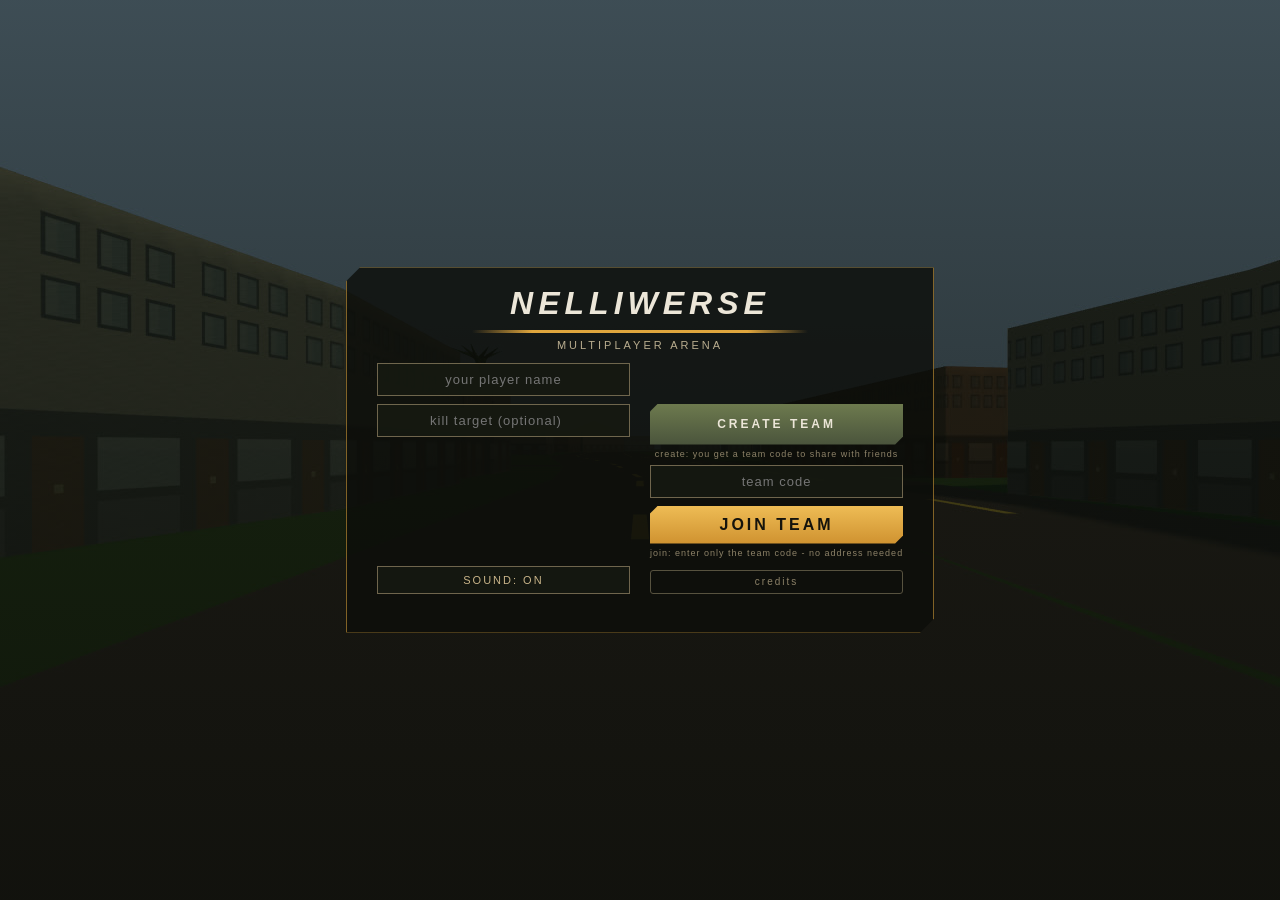
<file: public/index.html>
<!DOCTYPE html>
<html lang="en">
<head>
<meta charset="utf-8">
<meta name="viewport" content="width=device-width, initial-scale=1, maximum-scale=1, user-scalable=no, viewport-fit=cover">
<title>NELLIWERSE · multiplayer arena</title>
<link rel="manifest" href="manifest.json">
<meta name="theme-color" content="#6b4fd8">
<link rel="icon" href="icon.svg" type="image/svg+xml">
<link rel="stylesheet" href="style.css">
<style>
/* First paint is landscape-only, including the opening menu and splash. */
#nexora-orientation-gate { display:none; position:fixed; inset:0; z-index:10000; background:#0b100d; color:#f0e6cb; align-items:center; justify-content:center; padding:24px; text-align:center; font-family:system-ui,sans-serif; }
#nexora-orientation-gate .orientation-card { max-width:340px; }
#nexora-orientation-gate svg { width:104px; height:104px; color:#d4b368; }
#nexora-orientation-gate h1 { font-size:26px; letter-spacing:3px; margin:16px 0 8px; }
#nexora-orientation-gate p { font-size:15px; line-height:1.5; color:#bbb8a8; }
#nexora-orientation-gate button { padding:14px 20px; margin:10px 0; border:1px solid #c5a15c; border-radius:7px; color:#f5e9ce; background:#353b29; font:600 14px system-ui; }
#nexora-orientation-status { min-height:64px; font-size:12px!important; }
@media (orientation:portrait) {
  #nexora-orientation-gate { display:flex; }
  body > :not(#nexora-orientation-gate):not(script):not(style) { visibility:hidden!important; pointer-events:none!important; }
}
@media (orientation:landscape) and (max-height:430px) {
  .nelli-join .nelli-card { padding:8px 22px; column-gap:14px; }
  .nelli-join .nelli-card > .nelli-title { font-size:22px; }
  .nelli-join .nelli-card > .nelli-sub { margin:3px 0 6px; }
  .nelli-join .nelli-name { padding:6px 10px; margin-bottom:5px; }
  .nelli-join .nelli-play { padding:8px 14px; }
}
</style>
</head>
<body class="nelli-shell">
<section id="nexora-orientation-gate" role="dialog" aria-modal="true" aria-labelledby="nexora-orientation-title">
  <div class="orientation-card">
    <svg viewBox="0 0 120 120" fill="none" stroke="currentColor" stroke-width="4" aria-hidden="true"><rect x="22" y="35" width="76" height="48" rx="8"/><path d="M32 45v28M88 55v8M24 22c22-15 54-10 69 10m-4-16 6 18-19-2M96 98c-22 15-54 10-69-10m4 16-6-18 19 2"/></svg>
    <h1 id="nexora-orientation-title">NELLIWERSE</h1>
    <p>Turn your phone sideways</p>
    <p>The opening menu and the full game use landscape.</p>
    <button id="nexora-enter-landscape" type="button">OPEN IN LANDSCAPE</button>
    <p id="nexora-orientation-status" role="status">If your browser cannot rotate automatically, turn your phone and allow screen rotation.</p>
  </div>
</section>
<canvas id="denelli-arena" class="nelli-arena"></canvas>

<!-- startup splash: original N mark, plays once then fades (never blocks input) -->
<div id="nelli-splash" class="nelli-splash">
  <svg class="nelli-bolt" viewBox="0 0 120 120" aria-hidden="true">
    <path class="nl-boltpath" d="M63 4 L48 52 L60 52 L44 116 L82 44 L66 44 L78 4 Z"/>
  </svg>
  <div class="nelli-flash"></div>
  <svg class="nelli-nlogo" viewBox="0 0 120 120" aria-hidden="true">
    <defs>
      <linearGradient id="nlgrad" x1="0" y1="0" x2="1" y2="1">
        <stop offset="0" stop-color="#f0c36a"/><stop offset="1" stop-color="#a8894a"/>
      </linearGradient>
    </defs>
    <polygon class="nl-hex" points="60,8 106,34 106,86 60,112 14,86 14,34"/>
    <path class="nl-n" d="M42 84 V36 L78 84 V36"/>
  </svg>
  <p class="nelli-splash-sub">NELLIWERSE</p>
  <p class="nelli-splash-copy">&copy; shamil habeeb nelli</p>
</div>

<!-- join overlay -->
<div id="nelli-join" class="nelli-join">
  <div class="nelli-card">
    <h1 class="nelli-title nelli-title-nv">NELLIWERSE</h1>
    <p class="nelli-sub">multiplayer arena</p>
    <input id="nelli-name" class="nelli-name" maxlength="14" placeholder="your player name" autocomplete="off">
    <input id="nelli-target" class="nelli-name" type="number" min="0" max="999" placeholder="kill target (optional)" autocomplete="off">
    <button id="nelli-hostgo" class="nelli-play nelli-hostgo nelli-hidden">CREATE TEAM</button>
    <p class="nelli-roomhint">create: you get a team code to share with friends</p>
    <input id="nelli-room" class="nelli-name" type="text" maxlength="6" placeholder="team code" autocomplete="off">
    <button id="nelli-play" class="nelli-play">JOIN TEAM</button>
    <p class="nelli-roomhint">join: enter only the team code - no address needed</p>
    <button id="nelli-sound" class="nelli-soundbtn">sound: on</button>
    <button id="nelli-credits-open" class="nelli-creditsbtn">credits</button>
    <p id="nelli-join-err" class="nelli-join-err"></p>
  </div>
</div>

<!-- team lobby: create/join lands here until the host starts -->
<div id="nelli-lobby" class="nelli-lobby nelli-hidden">
  <canvas id="nelli-lobby-cv"></canvas>
  <div class="nelli-lobby-top">
    <div class="nelli-lobby-title">TEAM LOBBY</div>
    <div class="nelli-lobby-code">
      <span class="nelli-tc-label">TEAM CODE</span>
      <b id="nelli-lobby-code-text">----</b>
      <button id="nelli-lobby-copy" class="nelli-tc-btn">copy</button>
    </div>
    <div class="nelli-tc-hint">friends tap join team and type this code to enter your lobby</div>
  </div>
  <div id="nelli-lobby-members" class="nelli-lobby-members"></div>
  <div class="nelli-lobby-bottom">
    <button id="nelli-start" class="nelli-play nelli-startbtn nelli-hidden">START</button>
    <p id="nelli-lobby-wait" class="nelli-sub nelli-hidden">waiting for the host to start&#8230;</p>
  </div>
</div>
<div id="nelli-introtext" class="nelli-introtext nelli-hidden"></div>

<!-- HUD -->
<div id="nelli-hud" class="nelli-hud nelli-hidden">
  <div class="nelli-hpbar"><div id="nelli-hpfill" class="nelli-hpfill"></div></div>
  <div class="nelli-stats">
    <span class="nelli-badge"><svg viewBox="0 0 24 16" width="15" height="10" aria-hidden="true"><path d="M12 1C6 1 1.8 6.4 1 8c.8 1.6 5 7 11 7s10.2-5.4 11-7c-.8-1.6-5-7-11-7z" fill="none" stroke="#e8e2d2" stroke-width="1.6"/><circle cx="12" cy="8" r="3" fill="#e8e2d2"/></svg><i class="nelli-tag">alive</i><b id="nelli-alive">1</b></span>
    <span class="nelli-badge"><i class="nelli-tag nelli-tag-green">finished</i><b id="nelli-down" class="nelli-num-green">0</b></span>
    <span class="nelli-badge"><i class="nelli-tag">kills</i><b id="nelli-kills-n">0</b></span>
  </div>
</div>
<canvas id="nelli-minimap" class="nelli-minimap nelli-hidden" width="92" height="92"></canvas>
<div id="nelli-bigmap" class="nelli-bigmap nelli-hidden"><div id="nelli-bigmap-code" class="nelli-bigmap-code"></div><canvas id="nelli-bigmap-cv"></canvas><div class="nelli-bigmap-attr">map data &copy; openstreetmap contributors (odbl) &middot; simplified game blockout, not for navigation</div></div>
<div id="nelli-settings" class="nelli-settings nelli-hidden">
  <div class="nelli-setrow nelli-setroom-row nelli-hidden" id="nelli-setroom-row">team code <b id="nelli-setroom">----</b> <button id="nelli-setroom-copy" class="nelli-tc-btn">copy</button></div>
  <label class="nelli-setrow">map transparency <input id="nelli-mapopa" type="range" min="20" max="100" value="85"></label>
  <label class="nelli-setrow">controls transparency <input id="nelli-ctrlopa" type="range" min="20" max="100" value="80"></label>
  <label class="nelli-setrow">controls size <input id="nelli-ctrlsize" type="range" min="70" max="130" value="100"></label>
  <label class="nelli-setrow">graphics <select id="nelli-quality" class="nelli-sel"><option value="low">low</option><option value="med">medium</option><option value="high" selected>high</option></select></label>
  <label class="nelli-setrow">fps meter <input id="nelli-fps" type="checkbox"></label>
  <button id="nelli-credits-open2" class="nelli-creditsbtn nelli-creditsbtn-set">credits &amp; map data</button>
</div>
<div id="nelli-fpsmeter" class="nelli-fpsmeter nelli-hidden"></div>
<div id="nelli-teamcard" class="nelli-teamcard nelli-hidden">
  <span class="nelli-tc-label">TEAM CODE</span>
  <b id="nelli-tc-code">----</b>
  <button id="nelli-tc-copy" class="nelli-tc-btn">copy</button>
  <button id="nelli-tc-x" class="nelli-tc-x" title="hide">&times;</button>
  <span class="nelli-tc-hint">send this code to your friend - they tap join team and type it</span>
</div>
<div id="nelli-feed" class="nelli-feed"></div>

<!-- death overlay -->
<div id="nelli-death" class="nelli-death nelli-hidden">
  <div class="nelli-card">
    <h1 class="nelli-title nelli-dead-title">YOU DIED</h1>
    <p id="nelli-death-stats" class="nelli-sub"></p>
    <p class="nelli-sub">rebirth: you wake at the nearest town police station</p>
    <button id="nelli-respawn" class="nelli-play">RESPAWN</button>
  </div>
</div>

<!-- touch controls -->
<div id="nelli-stick" class="nelli-stick nelli-hidden"><div id="nelli-knob" class="nelli-knob"></div></div>
<button id="nelli-jump" class="nelli-atk nelli-jump nelli-hidden" title="jump"><svg viewBox="0 0 24 24" width="26" height="26" fill="none" stroke="#e8e2d2" stroke-width="1.8" stroke-linecap="round" stroke-linejoin="round"><circle cx="12" cy="4.6" r="2.1" fill="#e8e2d2" stroke="none"/><path d="M12 8v5.5M12 13.5 8.5 20M12 13.5 15.5 20M7.5 10.5 12 8.5l4.5 2"/></svg></button>
<button id="nelli-shoot" class="nelli-atk nelli-shoot nelli-hidden" title="fire"><svg viewBox="0 0 24 24" width="34" height="34"><path d="M12 2.5c1.9 3.4 2.5 6.9 2.5 9.4 0 1.5-.4 2.6-1 3.4l-.1 4.7c0 .8-.6 1.5-1.4 1.5s-1.4-.7-1.4-1.5l-.1-4.7c-.6-.8-1-1.9-1-3.4 0-2.5.6-6 2.5-9.4z" fill="#e8e2d2"/></svg></button>
<button id="nelli-scope" class="nelli-atk nelli-scope nelli-hidden" title="scope"><svg viewBox="0 0 24 24" width="26" height="26" fill="none" stroke="#e8e2d2" stroke-width="1.7" stroke-linecap="round"><circle cx="12" cy="12" r="7"/><path d="M12 1.5v4M12 18.5v4M1.5 12h4M18.5 12h4"/><circle cx="12" cy="12" r="1.3" fill="#e8e2d2" stroke="none"/></svg></button>
<button id="nelli-peekl" class="nelli-atk nelli-peek nelli-peekl nelli-hidden" title="peek left"><svg viewBox="0 0 24 24" width="22" height="22" fill="none" stroke="#e8e2d2" stroke-width="2" stroke-linecap="round" stroke-linejoin="round"><path d="M15 5l-7 7 7 7"/></svg></button>
<button id="nelli-peekr" class="nelli-atk nelli-peek nelli-peekr nelli-hidden" title="peek right"><svg viewBox="0 0 24 24" width="22" height="22" fill="none" stroke="#e8e2d2" stroke-width="2" stroke-linecap="round" stroke-linejoin="round"><path d="M9 5l7 7-7 7"/></svg></button>
<button id="nelli-crouch" class="nelli-atk nelli-stance nelli-crouch nelli-hidden" title="crouch"><svg viewBox="0 0 24 24" width="24" height="24" fill="none" stroke="#e8e2d2" stroke-width="1.8" stroke-linecap="round" stroke-linejoin="round"><circle cx="10" cy="5" r="2.1" fill="#e8e2d2" stroke="none"/><path d="M10 8.5V14l5 2.5V21M10 14l-4.5 2L5 20.5M10 10.5l4.5 1"/></svg></button>
<button id="nelli-prone" class="nelli-atk nelli-stance nelli-prone nelli-hidden" title="prone"><svg viewBox="0 0 24 24" width="24" height="24" fill="none" stroke="#e8e2d2" stroke-width="1.8" stroke-linecap="round" stroke-linejoin="round"><circle cx="4.5" cy="13.5" r="2" fill="#e8e2d2" stroke="none"/><path d="M7.5 13.5h10l3.5 2.5M7.5 16.5h8M12 13.5l2-3"/></svg></button>
<div id="nelli-scope-ret" class="nelli-hidden"></div>

<button id="nelli-sound-hud" class="nelli-soundbtn nelli-sound-hud nelli-hidden">sound: on</button>
<button id="nelli-mapbtn" class="nelli-topbtn nelli-mapbtn nelli-hidden" title="open map"><svg viewBox="0 0 20 20" width="17" height="17" aria-hidden="true"><rect x="2" y="2" width="16" height="16" rx="2" fill="none" stroke="#e8e2d2" stroke-width="1.5"/><path d="M2 8h16M8 2v16M13 8v10" stroke="#e8e2d2" stroke-width="1.2" fill="none"/></svg></button>
<button id="nelli-setbtn" class="nelli-topbtn nelli-setbtn nelli-hidden" title="settings">&#9881;</button>
<button id="nelli-cam" class="nelli-topbtn nelli-cambtn nelli-hidden" title="camera view">fpp</button>

<!-- credits: owns the copyright line + all third-party attributions; reachable from the join menu and in-game settings -->
<div id="nelli-credits" class="nelli-credits nelli-hidden">
  <div class="nelli-card nelli-credits-card">
    <h1 class="nelli-title nelli-title-nv">NELLIWERSE</h1>
    <p class="nelli-sub">game code &amp; original art &copy; shamil habeeb nelli &middot; copying strictly prohibited</p>
    <div class="nelli-credits-body">
      <p><b>Art</b> all characters, buildings, textures and logos are original, drawn for this game, and covered by the copyright above</p>
      <p><b>Third-party content</b> below belongs to its own owners and is used under its own licenses, which the notice above does not restrict:</p>
      <p><b>Map data</b> &copy; OpenStreetMap contributors, available under the Open Database License (ODbL) &middot; openstreetmap.org/copyright &middot; streets of Kondotty and surroundings, simplified into a game blockout &middot; not for navigation</p>
      <p><b>3D engine</b> three.js (MIT license) &middot; threejs.org</p>
    </div>
    <button id="nelli-credits-x" class="nelli-play">CLOSE</button>
  </div>
</div>
<div id="nelli-crosshair" class="nelli-hidden"></div>
<script>
(() => {
  const portrait = matchMedia('(orientation: portrait)');
  const gate = document.getElementById('nexora-orientation-gate');
  const button = document.getElementById('nexora-enter-landscape');
  const status = document.getElementById('nexora-orientation-status');
  let restoreFocus = null;
  function sync() {
    if (portrait.matches) {
      if (document.activeElement && !gate.contains(document.activeElement)) restoreFocus = document.activeElement;
      // Clear held gameplay input when a player rotates out of landscape.
      window.dispatchEvent(new Event('blur'));
      gate.setAttribute('aria-hidden', 'false');
      button.focus({preventScroll:true});
    } else {
      gate.setAttribute('aria-hidden', 'true');
      if (restoreFocus && restoreFocus.isConnected) restoreFocus.focus({preventScroll:true});
    }
  }
  button.addEventListener('click', async () => {
    button.disabled = true;
    status.textContent = 'Opening landscape. If the phone stays upright, turn it sideways.';
    try {
      if (!document.fullscreenElement && document.documentElement.requestFullscreen) {
        try { await document.documentElement.requestFullscreen(); } catch (e) {}
      }
      if (screen.orientation && typeof screen.orientation.lock === 'function') {
        try { await screen.orientation.lock('landscape'); } catch (e) {}
      }
    } finally {
      button.disabled = false;
      if (portrait.matches) status.textContent = 'This browser did not rotate the screen. Turn your phone sideways and allow screen rotation to continue.';
      sync();
    }
  });
  // A portrait game cannot consume movement keys or activate hidden menu buttons.
  window.addEventListener('keydown', e => {
    if (portrait.matches && !gate.contains(e.target)) {e.preventDefault();e.stopImmediatePropagation();button.focus();}
  }, true);
  window.addEventListener('resize', sync);
  document.addEventListener('fullscreenchange', sync);
  if (portrait.addEventListener) portrait.addEventListener('change', sync);
  else portrait.addListener(sync);
  // Best effort only. Browsers may require the explicit tap/fullscreen above.
  if (screen.orientation && typeof screen.orientation.lock === 'function') {
    try { const result = screen.orientation.lock('landscape'); if (result && result.catch) result.catch(() => {}); } catch(e) {}
  }
  sync();
})();
</script>
<script src="sfx.js"></script>
<script src="kondotty-map.js"></script>
<script src="core.js"></script>
<script src="shuttle-road.js"></script>
<script src="fps3d.js"></script>
<script src="client.js"></script>
<script src="control-layout.js"></script>
</body>
</html>
</file>
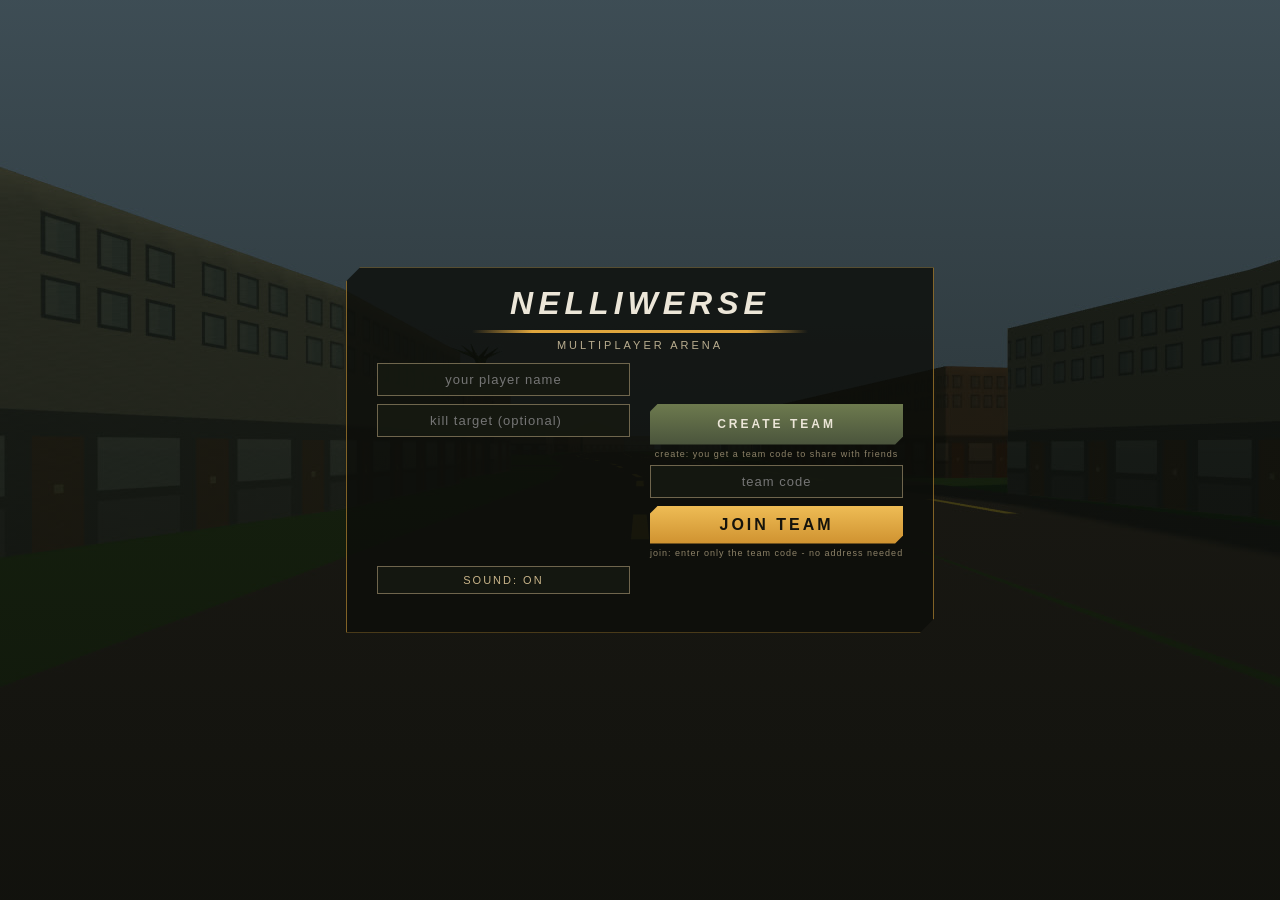
<file: public/12-index.html>
<!DOCTYPE html>
<html lang="en">
<head>
<meta charset="utf-8">
<meta name="viewport" content="width=device-width, initial-scale=1, maximum-scale=1, user-scalable=no, viewport-fit=cover">
<title>NELLIWERSE · multiplayer arena</title>
<link rel="manifest" href="manifest.json">
<meta name="theme-color" content="#6b4fd8">
<link rel="icon" href="icon.svg" type="image/svg+xml">
<link rel="stylesheet" href="style.css">
</head>
<body class="nelli-shell">
<canvas id="denelli-arena" class="nelli-arena"></canvas>

<!-- startup splash: original N mark, plays once then fades (never blocks input) -->
<div id="nelli-splash" class="nelli-splash">
  <svg class="nelli-bolt" viewBox="0 0 120 120" aria-hidden="true">
    <path class="nl-boltpath" d="M63 4 L48 52 L60 52 L44 116 L82 44 L66 44 L78 4 Z"/>
  </svg>
  <div class="nelli-flash"></div>
  <svg class="nelli-nlogo" viewBox="0 0 120 120" aria-hidden="true">
    <defs>
      <linearGradient id="nlgrad" x1="0" y1="0" x2="1" y2="1">
        <stop offset="0" stop-color="#f0c36a"/><stop offset="1" stop-color="#a8894a"/>
      </linearGradient>
    </defs>
    <polygon class="nl-hex" points="60,8 106,34 106,86 60,112 14,86 14,34"/>
    <path class="nl-n" d="M42 84 V36 L78 84 V36"/>
  </svg>
  <p class="nelli-splash-sub">NELLIWERSE</p>
</div>

<!-- join overlay -->
<div id="nelli-join" class="nelli-join">
  <div class="nelli-card">
    <h1 class="nelli-title nelli-title-nv">NELLIWERSE</h1>
    <p class="nelli-sub">multiplayer arena</p>
    <input id="nelli-name" class="nelli-name" maxlength="14" placeholder="your player name" autocomplete="off">
    <input id="nelli-target" class="nelli-name" type="number" min="0" max="999" placeholder="kill target (optional)" autocomplete="off">
    <button id="nelli-hostgo" class="nelli-play nelli-hostgo nelli-hidden">CREATE TEAM</button>
    <p class="nelli-roomhint">create: you get a team code to share with friends</p>
    <input id="nelli-room" class="nelli-name" type="text" maxlength="6" placeholder="team code" autocomplete="off">
    <button id="nelli-play" class="nelli-play">JOIN TEAM</button>
    <p class="nelli-roomhint">join: enter only the team code - no address needed</p>
    <button id="nelli-sound" class="nelli-soundbtn">sound: on</button>
    <p id="nelli-join-err" class="nelli-join-err"></p>
  </div>
</div>

<!-- team lobby: create/join lands here until the host starts -->
<div id="nelli-lobby" class="nelli-lobby nelli-hidden">
  <canvas id="nelli-lobby-cv"></canvas>
  <div class="nelli-lobby-top">
    <div class="nelli-lobby-title">TEAM LOBBY</div>
    <div class="nelli-lobby-code">
      <span class="nelli-tc-label">TEAM CODE</span>
      <b id="nelli-lobby-code-text">----</b>
      <button id="nelli-lobby-copy" class="nelli-tc-btn">copy</button>
    </div>
    <div class="nelli-tc-hint">friends tap join team and type this code to enter your lobby</div>
  </div>
  <div id="nelli-lobby-members" class="nelli-lobby-members"></div>
  <div class="nelli-lobby-bottom">
    <button id="nelli-start" class="nelli-play nelli-startbtn nelli-hidden">START</button>
    <p id="nelli-lobby-wait" class="nelli-sub nelli-hidden">waiting for the host to start&#8230;</p>
  </div>
</div>
<div id="nelli-introtext" class="nelli-introtext nelli-hidden"></div>

<!-- HUD -->
<div id="nelli-hud" class="nelli-hud nelli-hidden">
  <div class="nelli-hpbar"><div id="nelli-hpfill" class="nelli-hpfill"></div></div>
  <div class="nelli-stats">
    <span id="nelli-kills">0 kills</span>
    <span id="nelli-party" class="nelli-eye" title="alive"><svg viewBox="0 0 24 16" width="18" height="12" aria-hidden="true"><path d="M12 1C6 1 1.8 6.4 1 8c.8 1.6 5 7 11 7s10.2-5.4 11-7c-.8-1.6-5-7-11-7z" fill="none" stroke="#e8b23a" stroke-width="1.6"/><circle cx="12" cy="8" r="3" fill="#e8b23a"/></svg><b id="nelli-alive">1</b><i class="nelli-tag">alive</i></span>
    <span class="nelli-col nelli-col-green" title="finished"><b id="nelli-down">0</b><i class="nelli-tag">finished</i></span>
  </div>
</div>
<canvas id="nelli-minimap" class="nelli-minimap nelli-hidden" width="132" height="132"></canvas>
<div id="nelli-bigmap" class="nelli-bigmap nelli-hidden"><div id="nelli-bigmap-code" class="nelli-bigmap-code"></div><canvas id="nelli-bigmap-cv"></canvas></div>
<div id="nelli-settings" class="nelli-settings nelli-hidden">
  <div class="nelli-setrow nelli-setroom-row nelli-hidden" id="nelli-setroom-row">team code <b id="nelli-setroom">----</b> <button id="nelli-setroom-copy" class="nelli-tc-btn">copy</button></div>
  <label class="nelli-setrow">map transparency <input id="nelli-mapopa" type="range" min="20" max="100" value="85"></label>
  <label class="nelli-setrow">graphics <select id="nelli-quality" class="nelli-sel"><option value="low">low</option><option value="med">medium</option><option value="high" selected>high</option></select></label>
  <label class="nelli-setrow">fps meter <input id="nelli-fps" type="checkbox"></label>
</div>
<div id="nelli-fpsmeter" class="nelli-fpsmeter nelli-hidden"></div>
<div id="nelli-teamcard" class="nelli-teamcard nelli-hidden">
  <span class="nelli-tc-label">TEAM CODE</span>
  <b id="nelli-tc-code">----</b>
  <button id="nelli-tc-copy" class="nelli-tc-btn">copy</button>
  <button id="nelli-tc-x" class="nelli-tc-x" title="hide">&times;</button>
  <span class="nelli-tc-hint">send this code to your friend - they tap join team and type it</span>
</div>
<div id="nelli-feed" class="nelli-feed"></div>

<!-- death overlay -->
<div id="nelli-death" class="nelli-death nelli-hidden">
  <div class="nelli-card">
    <h1 class="nelli-title nelli-dead-title">YOU DIED</h1>
    <p id="nelli-death-stats" class="nelli-sub"></p>
    <p class="nelli-sub">rebirth: you wake at the nearest town police station</p>
    <button id="nelli-respawn" class="nelli-play">RESPAWN</button>
  </div>
</div>

<!-- touch controls -->
<div id="nelli-stick" class="nelli-stick nelli-hidden"><div id="nelli-knob" class="nelli-knob"></div></div>
<button id="nelli-shoot" class="nelli-atk nelli-shoot nelli-hidden">&#8982;</button>
<button id="nelli-scope" class="nelli-atk nelli-scope nelli-hidden">&#9678;</button>
<div id="nelli-scope-ret" class="nelli-hidden"></div>

<button id="nelli-sound-hud" class="nelli-soundbtn nelli-sound-hud nelli-hidden">sound: on</button>
<button id="nelli-mapbtn" class="nelli-topbtn nelli-mapbtn nelli-hidden" title="open map"><svg viewBox="0 0 20 20" width="17" height="17" aria-hidden="true"><rect x="2" y="2" width="16" height="16" rx="2" fill="none" stroke="#e8e2d2" stroke-width="1.5"/><path d="M2 8h16M8 2v16M13 8v10" stroke="#e8e2d2" stroke-width="1.2" fill="none"/></svg></button>
<button id="nelli-setbtn" class="nelli-topbtn nelli-setbtn nelli-hidden" title="settings">&#9881;</button>
<div class="nelli-foot">nelliwerse &middot; &copy; shamil habeeb nelli &middot; copying strictly prohibited</div>
<div class="nelli-foot">map data &copy; openstreetmap contributors (odbl) &middot; simplified game blockout, not for navigation &middot; three.js (mit)</div>
<div id="nelli-crosshair" class="nelli-hidden"></div>
<script src="sfx.js"></script>
<script src="kondotty-map.js"></script>
<script src="core.js"></script>
<script src="fps3d.js"></script>
<script src="client.js"></script>
</body>
</html>
</file>
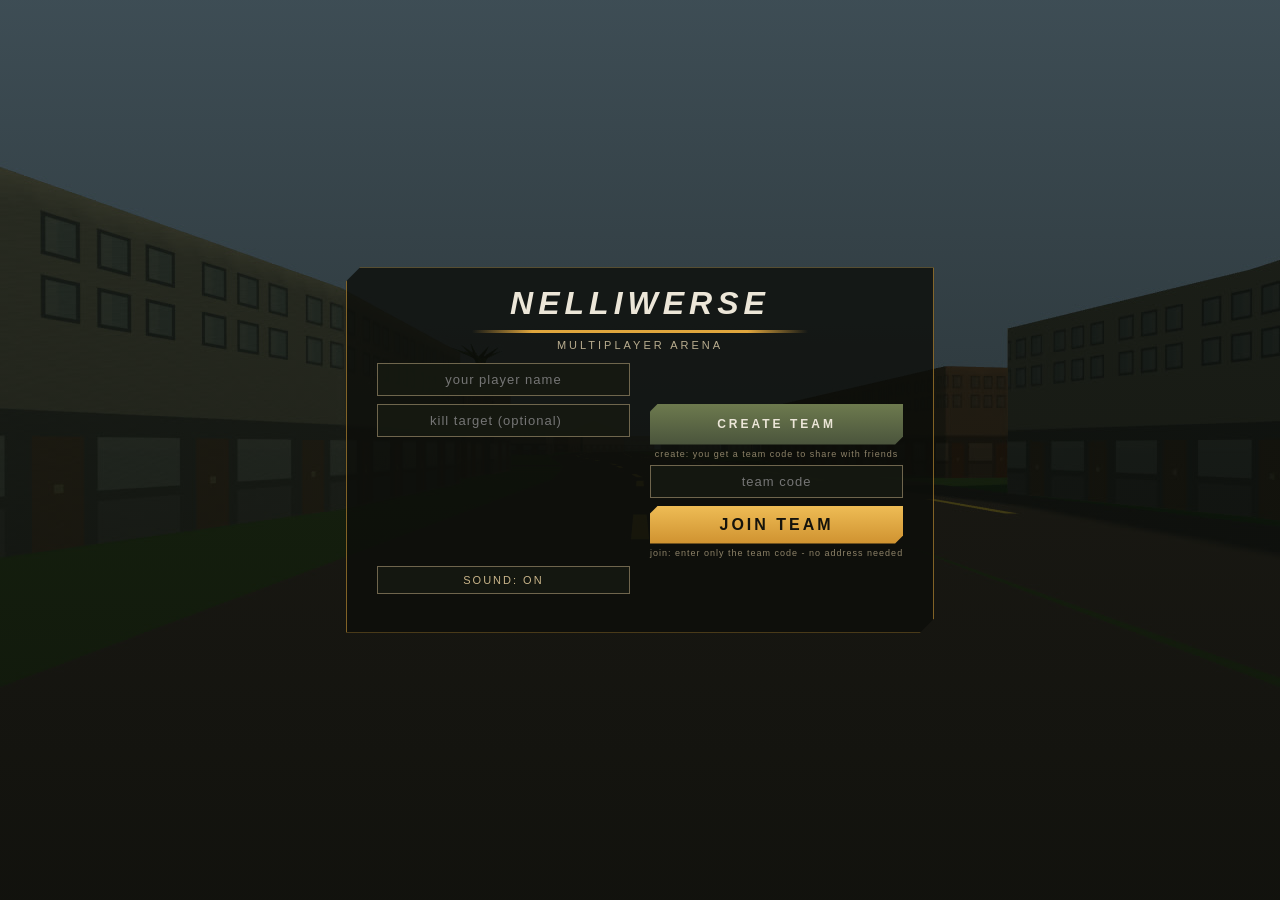
<file: public/2-index.html>
<!DOCTYPE html>
<html lang="en">
<head>
<meta charset="utf-8">
<meta name="viewport" content="width=device-width, initial-scale=1, maximum-scale=1, user-scalable=no, viewport-fit=cover">
<title>NELLIWERSE · multiplayer arena</title>
<link rel="manifest" href="manifest.json">
<meta name="theme-color" content="#6b4fd8">
<link rel="icon" href="icon.svg" type="image/svg+xml">
<link rel="stylesheet" href="style.css">
</head>
<body class="nelli-shell">
<canvas id="denelli-arena" class="nelli-arena"></canvas>

<!-- startup splash: original N mark, plays once then fades (never blocks input) -->
<div id="nelli-splash" class="nelli-splash">
  <svg class="nelli-bolt" viewBox="0 0 120 120" aria-hidden="true">
    <path class="nl-boltpath" d="M63 4 L48 52 L60 52 L44 116 L82 44 L66 44 L78 4 Z"/>
  </svg>
  <div class="nelli-flash"></div>
  <svg class="nelli-nlogo" viewBox="0 0 120 120" aria-hidden="true">
    <defs>
      <linearGradient id="nlgrad" x1="0" y1="0" x2="1" y2="1">
        <stop offset="0" stop-color="#f0c36a"/><stop offset="1" stop-color="#a8894a"/>
      </linearGradient>
    </defs>
    <polygon class="nl-hex" points="60,8 106,34 106,86 60,112 14,86 14,34"/>
    <path class="nl-n" d="M42 84 V36 L78 84 V36"/>
  </svg>
  <p class="nelli-splash-sub">NELLIWERSE</p>
</div>

<!-- join overlay -->
<div id="nelli-join" class="nelli-join">
  <div class="nelli-card">
    <h1 class="nelli-title nelli-title-nv">NELLIWERSE</h1>
    <p class="nelli-sub">multiplayer arena</p>
    <input id="nelli-name" class="nelli-name" maxlength="14" placeholder="your player name" autocomplete="off">
    <input id="nelli-target" class="nelli-name" type="number" min="0" max="999" placeholder="kill target (optional)" autocomplete="off">
    <button id="nelli-hostgo" class="nelli-play nelli-hostgo nelli-hidden">CREATE TEAM</button>
    <p class="nelli-roomhint">create: you get a team code to share with friends</p>
    <input id="nelli-room" class="nelli-name" type="text" maxlength="6" placeholder="team code" autocomplete="off">
    <button id="nelli-play" class="nelli-play">JOIN TEAM</button>
    <p class="nelli-roomhint">join: enter only the team code - no address needed</p>
    <button id="nelli-sound" class="nelli-soundbtn">sound: on</button>
    <p id="nelli-join-err" class="nelli-join-err"></p>
  </div>
</div>

<!-- HUD -->
<div id="nelli-hud" class="nelli-hud nelli-hidden">
  <div class="nelli-hpbar"><div id="nelli-hpfill" class="nelli-hpfill"></div></div>
  <div class="nelli-stats">
    <span id="nelli-kills">0 kills</span>
    <span class="nelli-col nelli-col-red" title="people remaining"><b id="nelli-remain">1</b></span>
    <span class="nelli-col nelli-col-green" title="people dead"><b id="nelli-down">0</b></span>
    <span id="nelli-party" class="nelli-eye"><svg viewBox="0 0 24 16" width="18" height="12" aria-hidden="true"><path d="M12 1C6 1 1.8 6.4 1 8c.8 1.6 5 7 11 7s10.2-5.4 11-7c-.8-1.6-5-7-11-7z" fill="none" stroke="#e8e2d2" stroke-width="1.6"/><circle cx="12" cy="8" r="3" fill="#e8e2d2"/></svg><b id="nelli-alive">1</b></span>
  </div>
</div>
<canvas id="nelli-minimap" class="nelli-minimap nelli-hidden" width="132" height="132"></canvas>
<div id="nelli-bigmap" class="nelli-bigmap nelli-hidden"><div id="nelli-bigmap-code" class="nelli-bigmap-code"></div><canvas id="nelli-bigmap-cv"></canvas></div>
<div id="nelli-settings" class="nelli-settings nelli-hidden">
  <div class="nelli-setrow nelli-setroom-row nelli-hidden" id="nelli-setroom-row">team code <b id="nelli-setroom">----</b> <button id="nelli-setroom-copy" class="nelli-tc-btn">copy</button></div>
  <label class="nelli-setrow">map transparency <input id="nelli-mapopa" type="range" min="20" max="100" value="85"></label>
</div>
<div id="nelli-teamcard" class="nelli-teamcard nelli-hidden">
  <span class="nelli-tc-label">TEAM CODE</span>
  <b id="nelli-tc-code">----</b>
  <button id="nelli-tc-copy" class="nelli-tc-btn">copy</button>
  <button id="nelli-tc-x" class="nelli-tc-x" title="hide">&times;</button>
  <span class="nelli-tc-hint">send this code to your friend - they tap join team and type it</span>
</div>
<div id="nelli-feed" class="nelli-feed"></div>

<!-- death overlay -->
<div id="nelli-death" class="nelli-death nelli-hidden">
  <div class="nelli-card">
    <h1 class="nelli-title nelli-dead-title">YOU DIED</h1>
    <p id="nelli-death-stats" class="nelli-sub"></p>
    <p class="nelli-sub">rebirth: you wake at the nearest town police station</p>
    <button id="nelli-respawn" class="nelli-play">RESPAWN</button>
  </div>
</div>

<!-- touch controls -->
<div id="nelli-stick" class="nelli-stick nelli-hidden"><div id="nelli-knob" class="nelli-knob"></div></div>
<button id="nelli-shoot" class="nelli-atk nelli-shoot nelli-hidden">&#8982;</button>
<button id="nelli-scope" class="nelli-atk nelli-scope nelli-hidden">&#9678;</button>
<div id="nelli-scope-ret" class="nelli-hidden"></div>

<button id="nelli-sound-hud" class="nelli-soundbtn nelli-sound-hud nelli-hidden">sound: on</button>
<button id="nelli-mapbtn" class="nelli-topbtn nelli-mapbtn nelli-hidden" title="open map"><svg viewBox="0 0 20 20" width="17" height="17" aria-hidden="true"><rect x="2" y="2" width="16" height="16" rx="2" fill="none" stroke="#e8e2d2" stroke-width="1.5"/><path d="M2 8h16M8 2v16M13 8v10" stroke="#e8e2d2" stroke-width="1.2" fill="none"/></svg></button>
<button id="nelli-setbtn" class="nelli-topbtn nelli-setbtn nelli-hidden" title="settings">&#9881;</button>
<div class="nelli-foot">nelliwerse &middot; &copy; shamil habeeb nelli &middot; copying strictly prohibited</div>
<div class="nelli-foot">map data &copy; openstreetmap contributors (odbl) &middot; simplified game blockout, not for navigation &middot; three.js (mit)</div>
<div id="nelli-crosshair" class="nelli-hidden"></div>
<script src="sfx.js"></script>
<script src="kondotty-map.js"></script>
<script src="core.js"></script>
<script src="fps3d.js"></script>
<script src="client.js"></script>
</body>
</html>
</file>
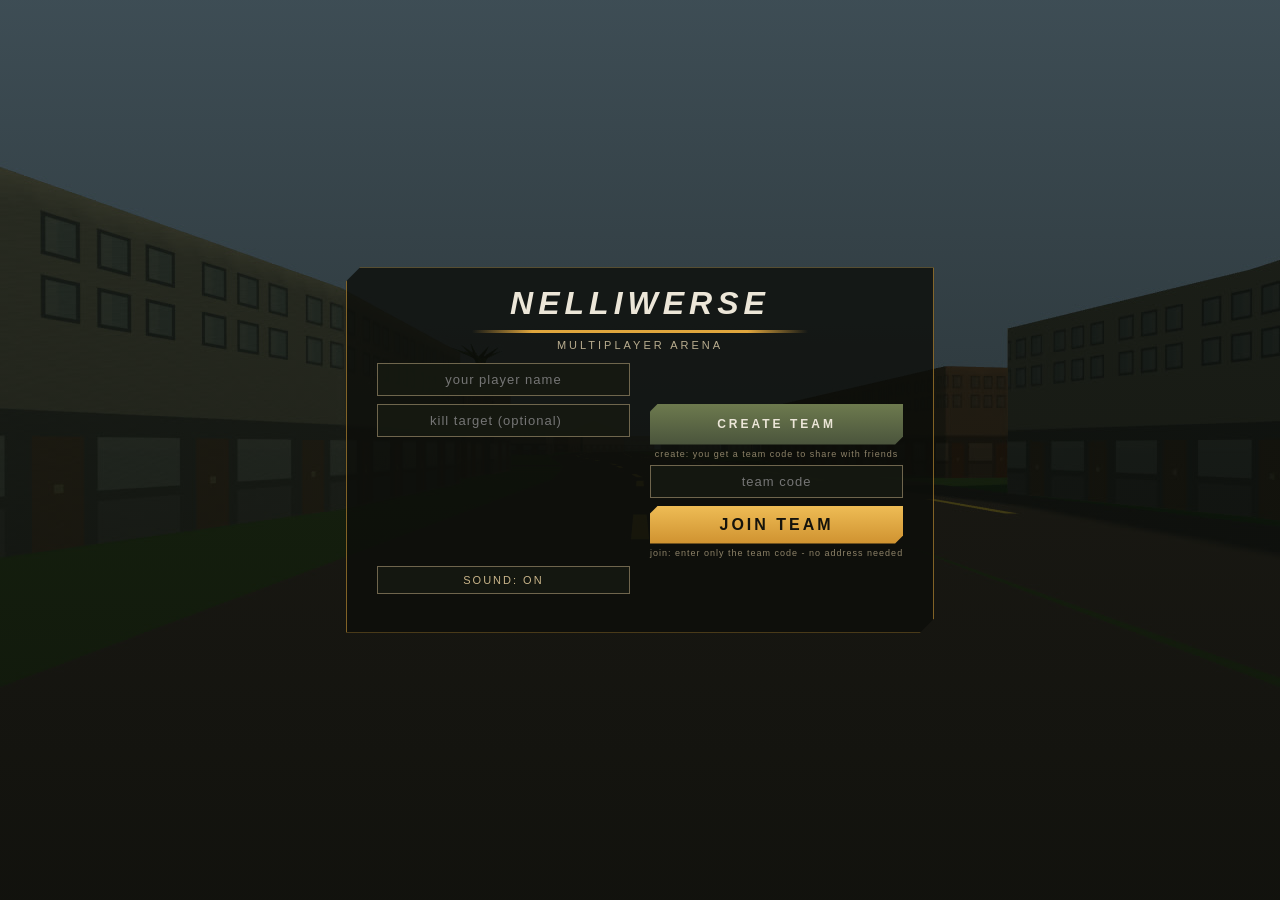
<file: public/3-index.html>
<!DOCTYPE html>
<html lang="en">
<head>
<meta charset="utf-8">
<meta name="viewport" content="width=device-width, initial-scale=1, maximum-scale=1, user-scalable=no, viewport-fit=cover">
<title>NELLIWERSE · multiplayer arena</title>
<link rel="manifest" href="manifest.json">
<meta name="theme-color" content="#6b4fd8">
<link rel="icon" href="icon.svg" type="image/svg+xml">
<link rel="stylesheet" href="style.css">
</head>
<body class="nelli-shell">
<canvas id="denelli-arena" class="nelli-arena"></canvas>

<!-- startup splash: original N mark, plays once then fades (never blocks input) -->
<div id="nelli-splash" class="nelli-splash">
  <svg class="nelli-bolt" viewBox="0 0 120 120" aria-hidden="true">
    <path class="nl-boltpath" d="M63 4 L48 52 L60 52 L44 116 L82 44 L66 44 L78 4 Z"/>
  </svg>
  <div class="nelli-flash"></div>
  <svg class="nelli-nlogo" viewBox="0 0 120 120" aria-hidden="true">
    <defs>
      <linearGradient id="nlgrad" x1="0" y1="0" x2="1" y2="1">
        <stop offset="0" stop-color="#f0c36a"/><stop offset="1" stop-color="#a8894a"/>
      </linearGradient>
    </defs>
    <polygon class="nl-hex" points="60,8 106,34 106,86 60,112 14,86 14,34"/>
    <path class="nl-n" d="M42 84 V36 L78 84 V36"/>
  </svg>
  <p class="nelli-splash-sub">NELLIWERSE</p>
</div>

<!-- join overlay -->
<div id="nelli-join" class="nelli-join">
  <div class="nelli-card">
    <h1 class="nelli-title nelli-title-nv">NELLIWERSE</h1>
    <p class="nelli-sub">multiplayer arena</p>
    <input id="nelli-name" class="nelli-name" maxlength="14" placeholder="your player name" autocomplete="off">
    <input id="nelli-target" class="nelli-name" type="number" min="0" max="999" placeholder="kill target (optional)" autocomplete="off">
    <button id="nelli-hostgo" class="nelli-play nelli-hostgo nelli-hidden">CREATE TEAM</button>
    <p class="nelli-roomhint">create: you get a team code to share with friends</p>
    <input id="nelli-room" class="nelli-name" type="text" maxlength="6" placeholder="team code" autocomplete="off">
    <button id="nelli-play" class="nelli-play">JOIN TEAM</button>
    <p class="nelli-roomhint">join: enter only the team code - no address needed</p>
    <button id="nelli-sound" class="nelli-soundbtn">sound: on</button>
    <p id="nelli-join-err" class="nelli-join-err"></p>
  </div>
</div>

<!-- team lobby: create/join lands here until the host starts -->
<div id="nelli-lobby" class="nelli-lobby nelli-hidden">
  <canvas id="nelli-lobby-cv"></canvas>
  <div class="nelli-lobby-top">
    <div class="nelli-lobby-title">TEAM LOBBY</div>
    <div class="nelli-lobby-code">
      <span class="nelli-tc-label">TEAM CODE</span>
      <b id="nelli-lobby-code-text">----</b>
      <button id="nelli-lobby-copy" class="nelli-tc-btn">copy</button>
    </div>
    <div class="nelli-tc-hint">friends tap join team and type this code to enter your lobby</div>
  </div>
  <div id="nelli-lobby-members" class="nelli-lobby-members"></div>
  <div class="nelli-lobby-bottom">
    <button id="nelli-start" class="nelli-play nelli-startbtn nelli-hidden">START</button>
    <p id="nelli-lobby-wait" class="nelli-sub nelli-hidden">waiting for the host to start&#8230;</p>
  </div>
</div>
<div id="nelli-introtext" class="nelli-introtext nelli-hidden"></div>

<!-- HUD -->
<div id="nelli-hud" class="nelli-hud nelli-hidden">
  <div class="nelli-hpbar"><div id="nelli-hpfill" class="nelli-hpfill"></div></div>
  <div class="nelli-stats">
    <span id="nelli-kills">0 kills</span>
    <span id="nelli-party" class="nelli-eye" title="alive"><svg viewBox="0 0 24 16" width="18" height="12" aria-hidden="true"><path d="M12 1C6 1 1.8 6.4 1 8c.8 1.6 5 7 11 7s10.2-5.4 11-7c-.8-1.6-5-7-11-7z" fill="none" stroke="#e8b23a" stroke-width="1.6"/><circle cx="12" cy="8" r="3" fill="#e8b23a"/></svg><b id="nelli-alive">1</b><i class="nelli-tag">alive</i></span>
    <span class="nelli-col nelli-col-green" title="finished"><b id="nelli-down">0</b><i class="nelli-tag">finished</i></span>
  </div>
</div>
<canvas id="nelli-minimap" class="nelli-minimap nelli-hidden" width="132" height="132"></canvas>
<div id="nelli-bigmap" class="nelli-bigmap nelli-hidden"><div id="nelli-bigmap-code" class="nelli-bigmap-code"></div><canvas id="nelli-bigmap-cv"></canvas></div>
<div id="nelli-settings" class="nelli-settings nelli-hidden">
  <div class="nelli-setrow nelli-setroom-row nelli-hidden" id="nelli-setroom-row">team code <b id="nelli-setroom">----</b> <button id="nelli-setroom-copy" class="nelli-tc-btn">copy</button></div>
  <label class="nelli-setrow">map transparency <input id="nelli-mapopa" type="range" min="20" max="100" value="85"></label>
</div>
<div id="nelli-teamcard" class="nelli-teamcard nelli-hidden">
  <span class="nelli-tc-label">TEAM CODE</span>
  <b id="nelli-tc-code">----</b>
  <button id="nelli-tc-copy" class="nelli-tc-btn">copy</button>
  <button id="nelli-tc-x" class="nelli-tc-x" title="hide">&times;</button>
  <span class="nelli-tc-hint">send this code to your friend - they tap join team and type it</span>
</div>
<div id="nelli-feed" class="nelli-feed"></div>

<!-- death overlay -->
<div id="nelli-death" class="nelli-death nelli-hidden">
  <div class="nelli-card">
    <h1 class="nelli-title nelli-dead-title">YOU DIED</h1>
    <p id="nelli-death-stats" class="nelli-sub"></p>
    <p class="nelli-sub">rebirth: you wake at the nearest town police station</p>
    <button id="nelli-respawn" class="nelli-play">RESPAWN</button>
  </div>
</div>

<!-- touch controls -->
<div id="nelli-stick" class="nelli-stick nelli-hidden"><div id="nelli-knob" class="nelli-knob"></div></div>
<button id="nelli-shoot" class="nelli-atk nelli-shoot nelli-hidden">&#8982;</button>
<button id="nelli-scope" class="nelli-atk nelli-scope nelli-hidden">&#9678;</button>
<div id="nelli-scope-ret" class="nelli-hidden"></div>

<button id="nelli-sound-hud" class="nelli-soundbtn nelli-sound-hud nelli-hidden">sound: on</button>
<button id="nelli-mapbtn" class="nelli-topbtn nelli-mapbtn nelli-hidden" title="open map"><svg viewBox="0 0 20 20" width="17" height="17" aria-hidden="true"><rect x="2" y="2" width="16" height="16" rx="2" fill="none" stroke="#e8e2d2" stroke-width="1.5"/><path d="M2 8h16M8 2v16M13 8v10" stroke="#e8e2d2" stroke-width="1.2" fill="none"/></svg></button>
<button id="nelli-setbtn" class="nelli-topbtn nelli-setbtn nelli-hidden" title="settings">&#9881;</button>
<div class="nelli-foot">nelliwerse &middot; &copy; shamil habeeb nelli &middot; copying strictly prohibited</div>
<div class="nelli-foot">map data &copy; openstreetmap contributors (odbl) &middot; simplified game blockout, not for navigation &middot; three.js (mit)</div>
<div id="nelli-crosshair" class="nelli-hidden"></div>
<script src="sfx.js"></script>
<script src="kondotty-map.js"></script>
<script src="core.js"></script>
<script src="fps3d.js"></script>
<script src="client.js"></script>
</body>
</html>
</file>
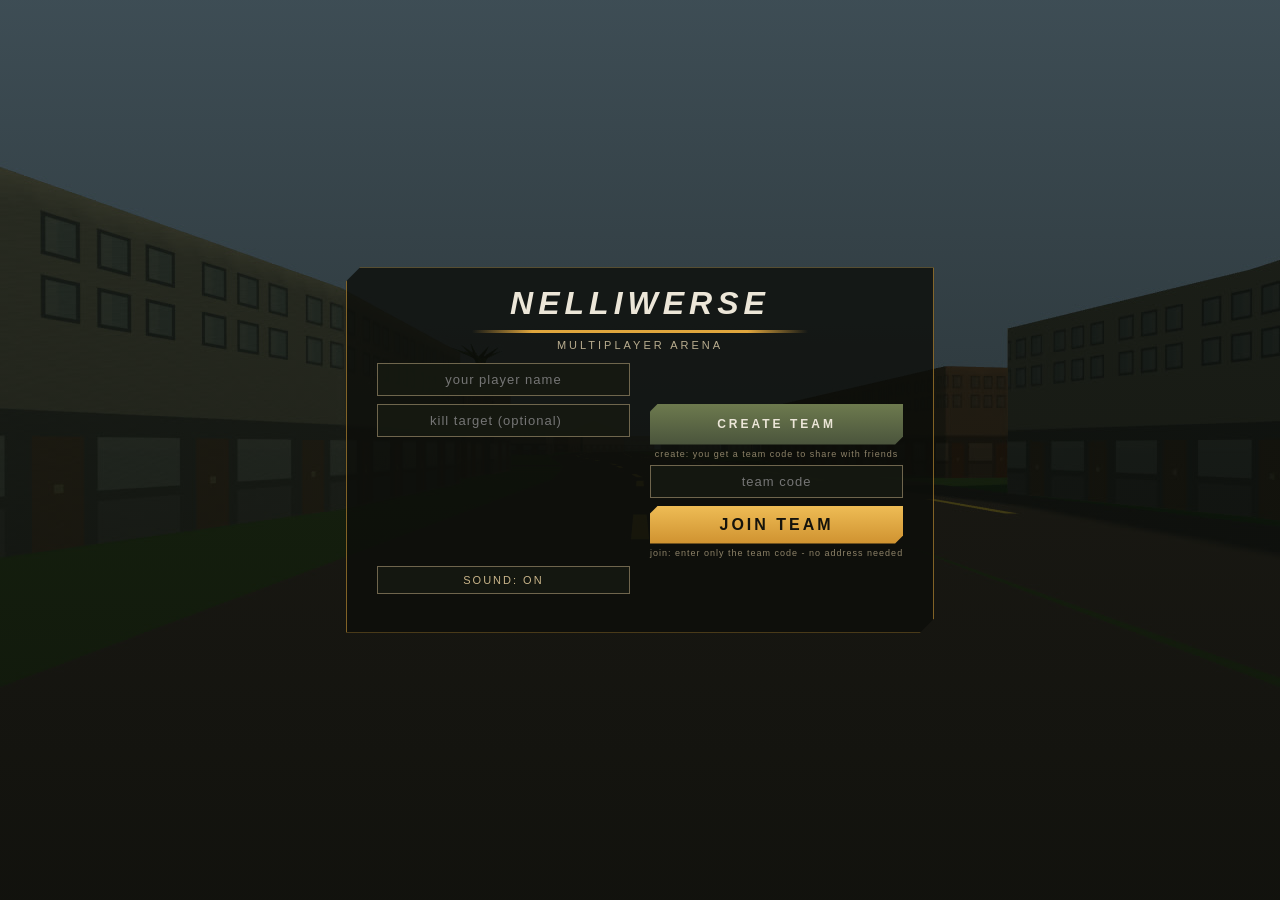
<file: public/8-index.html>
<!DOCTYPE html>
<html lang="en">
<head>
<meta charset="utf-8">
<meta name="viewport" content="width=device-width, initial-scale=1, maximum-scale=1, user-scalable=no, viewport-fit=cover">
<title>NELLIWERSE · multiplayer arena</title>
<link rel="manifest" href="manifest.json">
<meta name="theme-color" content="#6b4fd8">
<link rel="icon" href="icon.svg" type="image/svg+xml">
<link rel="stylesheet" href="style.css">
</head>
<body class="nelli-shell">
<canvas id="denelli-arena" class="nelli-arena"></canvas>

<!-- startup splash: original N mark, plays once then fades (never blocks input) -->
<div id="nelli-splash" class="nelli-splash">
  <svg class="nelli-bolt" viewBox="0 0 120 120" aria-hidden="true">
    <path class="nl-boltpath" d="M63 4 L48 52 L60 52 L44 116 L82 44 L66 44 L78 4 Z"/>
  </svg>
  <div class="nelli-flash"></div>
  <svg class="nelli-nlogo" viewBox="0 0 120 120" aria-hidden="true">
    <defs>
      <linearGradient id="nlgrad" x1="0" y1="0" x2="1" y2="1">
        <stop offset="0" stop-color="#f0c36a"/><stop offset="1" stop-color="#a8894a"/>
      </linearGradient>
    </defs>
    <polygon class="nl-hex" points="60,8 106,34 106,86 60,112 14,86 14,34"/>
    <path class="nl-n" d="M42 84 V36 L78 84 V36"/>
  </svg>
  <p class="nelli-splash-sub">NELLIWERSE</p>
</div>

<!-- join overlay -->
<div id="nelli-join" class="nelli-join">
  <div class="nelli-card">
    <h1 class="nelli-title nelli-title-nv">NELLIWERSE</h1>
    <p class="nelli-sub">multiplayer arena</p>
    <input id="nelli-name" class="nelli-name" maxlength="14" placeholder="your player name" autocomplete="off">
    <input id="nelli-target" class="nelli-name" type="number" min="0" max="999" placeholder="kill target (optional)" autocomplete="off">
    <button id="nelli-hostgo" class="nelli-play nelli-hostgo nelli-hidden">CREATE TEAM</button>
    <p class="nelli-roomhint">create: you get a team code to share with friends</p>
    <input id="nelli-room" class="nelli-name" type="text" maxlength="6" placeholder="team code" autocomplete="off">
    <button id="nelli-play" class="nelli-play">JOIN TEAM</button>
    <p class="nelli-roomhint">join: enter only the team code - no address needed</p>
    <button id="nelli-sound" class="nelli-soundbtn">sound: on</button>
    <p id="nelli-join-err" class="nelli-join-err"></p>
  </div>
</div>

<!-- HUD -->
<div id="nelli-hud" class="nelli-hud nelli-hidden">
  <div class="nelli-hpbar"><div id="nelli-hpfill" class="nelli-hpfill"></div><span id="nelli-hptext" class="nelli-hptext"></span></div>
  <div class="nelli-stats">
    <span id="nelli-kills">0 kills</span>
    <span id="nelli-party">1 online</span>
    <span id="nelli-place"></span>
  </div>
</div>
<div id="nelli-feed" class="nelli-feed"></div>

<!-- death overlay -->
<div id="nelli-death" class="nelli-death nelli-hidden">
  <div class="nelli-card">
    <h1 class="nelli-title nelli-dead-title">YOU DIED</h1>
    <p id="nelli-death-stats" class="nelli-sub"></p>
    <p class="nelli-sub">rebirth: you wake at the nearest town police station</p>
    <button id="nelli-respawn" class="nelli-play">RESPAWN</button>
  </div>
</div>

<!-- touch controls -->
<div id="nelli-stick" class="nelli-stick nelli-hidden"><div id="nelli-knob" class="nelli-knob"></div></div>
<button id="nelli-atk" class="nelli-atk nelli-hidden">&#9876;</button>
<button id="nelli-shoot" class="nelli-atk nelli-shoot nelli-hidden">&#8982;</button>

<button id="nelli-sound-hud" class="nelli-soundbtn nelli-sound-hud nelli-hidden">sound: on</button>
<div class="nelli-foot">nelliwerse &middot; &copy; shamil habeeb nelli &middot; copying strictly prohibited</div>
<div id="nelli-crosshair" class="nelli-hidden"></div>
<script src="sfx.js"></script>
<script src="kondotty-map.js"></script>
<script src="core.js"></script>
<script src="fps3d.js"></script>
<script src="client.js"></script>
</body>
</html>
</file>
<file: public/style.css>
/* NELLIWERSE — tactical shooter shell */
* { margin: 0; padding: 0; box-sizing: border-box; }
html, body { height: 100%; overflow: hidden; background: #0b0d09; }
body.nelli-shell {
  font-family: "Arial Narrow", "Helvetica Neue", Arial, sans-serif;
  color: #ece6d8;
  -webkit-user-select: none; user-select: none;
  touch-action: none;
}
.nelli-arena { position: fixed; inset: 0; width: 100%; height: 100%; display: block; }

.nelli-hidden { display: none !important; }

/* join / death overlays over the street backdrop */
.nelli-join, .nelli-death {
  position: fixed; inset: 0; display: flex; align-items: center; justify-content: center;
  background:
    linear-gradient(180deg, rgba(9,11,7,.62) 0%, rgba(9,11,7,.86) 100%),
    url("bg-street.jpg") center / cover no-repeat, #0b0d09;
  z-index: 30;
}
.nelli-card { text-align: center; padding: 30px 38px; border: 1px solid rgba(224,166,61,.55);
  background: rgba(12,14,9,.78); box-shadow: 0 10px 40px rgba(0,0,0,.55); max-width: 86vw;
  clip-path: polygon(14px 0, 100% 0, 100% calc(100% - 14px), calc(100% - 14px) 100%, 0 100%, 0 14px); }
.nelli-title { font-family: "Arial Black", "Arial Narrow", sans-serif; font-style: italic;
  font-size: clamp(26px, 6vw, 42px); letter-spacing: 5px; color: #ece6d8; line-height: 1.1;
  text-transform: uppercase; }
.nelli-title::after { content: ""; display: block; width: 64%; height: 3px; margin: 8px auto 0;
  background: linear-gradient(90deg, transparent, #e0a63d 18%, #e0a63d 82%, transparent); }
.nelli-dead-title { color: #e0584d; }
.nelli-sub { margin: 12px 0 18px; color: #b9ad8f; font-size: 13px; letter-spacing: 3px; text-transform: uppercase; }
.nelli-name { display: block; width: 100%; margin: 0 auto 14px; padding: 12px 14px; font: inherit; font-size: 15px;
  letter-spacing: 1px; text-align: center; color: #ece6d8; background: rgba(22,25,17,.9);
  border: 1px solid rgba(201,180,137,.5); border-radius: 0; outline: none; }
.nelli-name:focus { border-color: #e0a63d; }
.nelli-play { padding: 13px 26px; font: inherit; font-weight: bold; letter-spacing: 3px; cursor: pointer;
  text-transform: uppercase; color: #14130c; background: linear-gradient(180deg, #eebc55, #cf9230);
  border: none; border-radius: 0;
  clip-path: polygon(8px 0, 100% 0, 100% calc(100% - 8px), calc(100% - 8px) 100%, 0 100%, 0 8px); }
.nelli-play:active { transform: scale(.97); }
.nelli-hostgo { margin-top: 8px; font-size: 12px; padding: 11px 18px;
  color: #ece6d8; background: linear-gradient(180deg, #6d7a4e, #4a543c); }
.nelli-roomhint { margin: 2px 0 6px; color: #8d8268; font-size: 10px; letter-spacing: 1px; }
.nelli-join-err { margin-top: 10px; color: #e0584d; font-size: 12px; min-height: 14px; letter-spacing: 1px; }

/* HUD */
.nelli-hud { position: fixed; top: max(10px, env(safe-area-inset-top)); left: 10px; right: 10px; z-index: 30; pointer-events: none; }
.nelli-hpbar { position: relative; height: 9px; width: min(240px, 44vw); border: 1px solid rgba(224,166,61,.4); border-radius: 4px; background: rgba(14,16,10,.5); overflow: hidden; }
.nelli-hpfill { height: 100%; width: 100%; background: #5da244; transition: width .15s; }
.nelli-hpfill.nelli-low { background: #c23b2e; }
.nelli-stats { display: flex; gap: 6px; margin-top: 6px; align-items: center; }
.nelli-badge { display: inline-flex; align-items: center; gap: 5px; height: 20px; padding: 0 9px;
  border-radius: 4px; background: rgba(10,12,9,.55); border: 1px solid rgba(232,226,210,.22);
  color: #e8e2d2; font-size: 10px; letter-spacing: 1.5px; text-transform: uppercase; }
.nelli-badge b { font-size: 12px; letter-spacing: 0; }
.nelli-badge .nelli-num-green, .nelli-badge .nelli-tag-green { color: #7ec46a; }
.nelli-tag { font-style: normal; }
.nelli-minimap { position: fixed; right: 8px; top: 8px; bottom: auto; z-index: 24; border: 1px solid rgba(232,226,210,.3); border-radius: 6px; background: rgba(10,12,8,.5); opacity: .85; }
.nelli-bigmap { position: fixed; inset: 0; z-index: 27; display: flex; align-items: center; justify-content: center; background: rgba(4,6,4,.55); }
.nelli-bigmap canvas { border: 1px solid rgba(201,180,137,.5); border-radius: 8px; opacity: .85; }
.nelli-topbtn { position: fixed; right: 10px; z-index: 30; width: 34px; height: 34px; border-radius: 50%; border: 1px solid rgba(201,180,137,.4); background: rgba(14,16,10,.4); color: #e8e2d2; font-size: 16px; display: flex; align-items: center; justify-content: center; }
.nelli-mapbtn { top: 8px; right: 188px; }
.nelli-setbtn { top: 8px; right: 146px; }
.nelli-cambtn { top: 8px; right: 104px; font-size: 9px; letter-spacing: 0.1em; }
.nelli-settings { position: fixed; right: 104px; top: 50px; z-index: 41; background: rgba(14,16,10,.92); border: 1px solid rgba(201,180,137,.4); border-radius: 8px; padding: 10px 12px; max-height: calc(100vh - 122px); overflow-y: auto; }
.nelli-setrow { font-size: 12px; color: #c9b489; letter-spacing: .5px; display: flex; flex-direction: column; gap: 6px; }

/* event feed */
.nelli-feed { position: fixed; bottom: 118px; left: 12px; z-index: 20; font-size: 12px; color: #d8cba8;
  text-shadow: 0 1px 2px #000; pointer-events: none; display: flex; flex-direction: column-reverse; gap: 3px; }
.nelli-feed div { opacity: .95; animation: nelli-fade 4s forwards; }
@keyframes nelli-fade { 0% {opacity: 0} 8% {opacity: .95} 75% {opacity: .8} 100% {opacity: 0} }

/* touch controls */
.nelli-stick { position: fixed; left: 26px; bottom: 30px; width: calc(108px * var(--cs,1)); height: calc(108px * var(--cs,1)); z-index: 30;
  border: 1.5px solid rgba(232,226,210,.28); border-radius: 50%; background: rgba(12,14,10,.42); opacity: var(--copa,.8); }
.nelli-knob { position: absolute; left: 50%; top: 50%; width: 46px; height: 46px; margin: -23px 0 0 -23px;
  border-radius: 50%; background: rgba(232,226,210,.38); }
:root { --copa: 0.8; --cs: 1; }
.nelli-atk { position: fixed; right: 30px; bottom: 44px; width: calc(84px * var(--cs)); height: calc(84px * var(--cs)); z-index: 30;
  border: 1.5px solid rgba(232,226,210,.30); border-radius: 50%;
  background: rgba(12,14,10,.48); box-shadow: 0 0 10px rgba(0,0,0,.3);
  display: flex; align-items: center; justify-content: center; padding: 0;
  opacity: var(--copa); }
.nelli-atk svg { width: 55%; height: 55%; }
.nelli-atk:active { background: rgba(40,44,36,.62); }
.nelli-shoot { bottom: 140px; }
.nelli-scope { right: 190px; bottom: 150px; width: calc(58px * var(--cs)); height: calc(58px * var(--cs)); }
.nelli-scope.nelli-on { background: rgba(58,66,48,.68); border-color: rgba(232,226,210,.6); }
.nelli-peek { width: calc(52px * var(--cs)); height: calc(52px * var(--cs)); }
.nelli-peekl { right: 128px; bottom: 210px; }
.nelli-peekr { right: 128px; bottom: 140px; }
.nelli-stance { width: calc(56px * var(--cs)); height: calc(56px * var(--cs)); }
.nelli-crouch { right: 116px; bottom: 60px; }
.nelli-prone { right: 190px; bottom: 60px; }
#nelli-scope-ret { position: fixed; inset: 0; pointer-events: none; z-index: 15; }
#nelli-scope-ret::before { content: ''; position: absolute; left: 50%; top: 50%;
  width: min(88vh, 88vw); height: min(88vh, 88vw); transform: translate(-50%, -50%);
  border-radius: 50%; border: 2px solid #3a3e44;
  background: radial-gradient(circle at 50% 50%, rgba(0,0,0,0) 58%, rgba(8,10,8,.28) 80%, rgba(4,6,4,.6) 96%, rgba(0,0,0,.7) 100%);
  box-shadow: inset 0 0 70px rgba(0,0,0,.5),
    0 0 0 9px #0a0c0e, 0 0 0 11px #34383e, 0 0 0 16px #0a0c0e, 0 0 0 18px #22262b,
    0 0 0 9999px rgba(3,4,3,.97); }
#nelli-scope-ret::after { content: ''; position: absolute; left: 50%; top: 50%;
  width: min(88vh, 88vw); height: min(88vh, 88vw); transform: translate(-50%, -50%);
  background: url("data:image/svg+xml,%3Csvg xmlns='http://www.w3.org/2000/svg' viewBox='0 0 200 200'%3E%3Cg stroke='%231b1e19' stroke-width='1.1' opacity='0.92'%3E%3Cline x1='100' y1='7' x2='100' y2='193'/%3E%3Cline x1='7' y1='100' x2='193' y2='100'/%3E%3Cline x1='96' y1='122' x2='104' y2='122'/%3E%3Cline x1='96' y1='140' x2='104' y2='140'/%3E%3Cline x1='96' y1='158' x2='104' y2='158'/%3E%3Cline x1='96' y1='176' x2='104' y2='176'/%3E%3Cline x1='60' y1='97' x2='60' y2='103'/%3E%3Cline x1='80' y1='97' x2='80' y2='103'/%3E%3Cline x1='120' y1='97' x2='120' y2='103'/%3E%3Cline x1='140' y1='97' x2='140' y2='103'/%3E%3C/g%3E%3Ccircle cx='100' cy='100' r='2.4' fill='%231b1e19'/%3E%3C/svg%3E") center/100% 100% no-repeat; }

.nelli-splash-copy { margin-top: 6px; color: #8d8268; font-size: 11px; letter-spacing: 2px; }

/* credits overlay + attribution on the big map (the one place OSM-derived layout is shown full-screen) */
.nelli-credits { position: fixed; inset: 0; z-index: 45; display: flex; align-items: center; justify-content: center; background: rgba(4,6,4,.72); }
.nelli-credits-card { max-width: min(520px, 92vw); max-height: 88vh; overflow-y: auto; text-align: center; padding-top: 10px; padding-bottom: 12px; }
.nelli-credits-card .nelli-title { font-size: clamp(18px, 5vh, 30px); margin: 2px 0; }
.nelli-credits-body { margin: 6px 0 10px; text-align: left; font-size: 11px; line-height: 1.45; color: #b9b2a0; }
.nelli-credits-body p { margin: 5px 0; }
.nelli-credits-body b { color: #e8dfc8; }
.nelli-creditsbtn { margin-top: 6px; padding: 5px 12px; font: inherit; font-size: 10px; letter-spacing: 2px;
  background: none; border: 1px solid #57523f; color: #8d8268; border-radius: 3px; cursor: pointer; }
.nelli-creditsbtn:hover { color: #d9d2bd; border-color: #8d8268; }
.nelli-creditsbtn-set { margin-top: 8px; }
.nelli-bigmap-attr { position: absolute; top: 34px; left: 0; right: 0; text-align: center; font-size: 10px;
  letter-spacing: 1px; color: #a89f86; background: rgba(12,14,9,.55); padding: 2px 6px; pointer-events: none; z-index: 2; }

/* startup splash: original geometric N, draws in then the whole veil fades */
.nelli-splash { position: fixed; inset: 0; z-index: 60; display: flex; flex-direction: column;
  align-items: center; justify-content: center; background: #0b0d09; pointer-events: none;
  animation: nelliSplashOut .7s ease 2.0s forwards; }
@keyframes nelliSplashOut { to { opacity: 0; visibility: hidden; } }
.nelli-nlogo { width: min(30vh, 150px); }
.nl-hex { fill: none; stroke: url(#nlgrad); stroke-width: 3; stroke-linejoin: round;
  stroke-dasharray: 320; stroke-dashoffset: 320; animation: nlDraw 1s ease .1s forwards;
  filter: drop-shadow(0 0 10px rgba(224,166,61,.6)); }
.nl-n { fill: none; stroke: url(#nlgrad); stroke-width: 9; stroke-linecap: square; stroke-linejoin: miter;
  stroke-dasharray: 220; stroke-dashoffset: 220; animation: nlDraw .8s ease .55s forwards;
  filter: drop-shadow(0 0 12px rgba(224,166,61,.7)); }
@keyframes nlDraw { to { stroke-dashoffset: 0; } }
.nelli-splash-sub { margin-top: 16px; color: #ece6d8; letter-spacing: 6px; font-size: clamp(16px, 4vh, 22px); font-family: "Arial Black", "Arial Narrow", sans-serif; font-style: italic;
  text-transform: uppercase; opacity: 0; animation: nlFade .5s ease 1.1s forwards; }
@keyframes nlFade { to { opacity: 1; } }

/* single restrained lightning strike behind the mark: two short flashes, no strobing */
.nelli-bolt { position: absolute; width: min(38vh, 190px); opacity: 0; pointer-events: none;
  filter: drop-shadow(0 0 14px rgba(190,220,255,.9)) drop-shadow(0 0 34px rgba(140,180,255,.55));
  animation: nlBolt 2.6s linear forwards; }
.nl-boltpath { fill: #dceaff; }
@keyframes nlBolt {
  0% { opacity: 0; } 9% { opacity: 0; } 11% { opacity: .95; } 13% { opacity: .1; }
  14.5% { opacity: .8; } 17% { opacity: 0; } 100% { opacity: 0; }
}
.nelli-flash { position: absolute; inset: 0; background: #cfe2ff; opacity: 0; pointer-events: none;
  animation: nlFlash 2.6s linear forwards; }
@keyframes nlFlash {
  0% { opacity: 0; } 9% { opacity: 0; } 11% { opacity: .16; } 13% { opacity: .03; }
  14.5% { opacity: .09; } 18% { opacity: 0; } 100% { opacity: 0; }
}

/* sound toggle */
.nelli-soundbtn { margin-top: 10px; padding: 7px 14px; font: inherit; font-size: 11px; letter-spacing: 2px;
  text-transform: uppercase; color: #c9b489; background: rgba(22,25,17,.9); border: 1px solid rgba(201,180,137,.5);
  border-radius: 0; cursor: pointer; }
.nelli-sound-hud { position: fixed; top: 12px; right: 232px; z-index: 21; margin-top: 0; }

/* landscape-first: app is locked to landscape; compact two-column lobby */
@media (orientation: landscape) {
  .nelli-join .nelli-card {
    display: grid; grid-template-columns: 1fr 1fr; column-gap: 20px; align-content: center;
    padding: 18px 30px; max-width: 76vw; max-height: 92vh;
  }
  .nelli-join .nelli-card > .nelli-title { grid-column: 1 / -1; margin: 0; font-size: clamp(20px, 7vh, 32px); }
  .nelli-join .nelli-card > .nelli-sub { grid-column: 1 / -1; margin: 6px 0 12px; font-size: 11px; }
  .nelli-join .nelli-card > #nelli-name,
  .nelli-join .nelli-card > #nelli-target,
  .nelli-join .nelli-card > #nelli-sound { grid-column: 1; }
  .nelli-join .nelli-card > #nelli-hostgo,
  .nelli-join .nelli-card > #nelli-room,
  .nelli-join .nelli-card > #nelli-play,
  .nelli-join .nelli-card > .nelli-roomhint { grid-column: 2; }
  .nelli-join .nelli-card > .nelli-join-err { grid-column: 1 / -1; margin-top: 6px; }
  .nelli-join .nelli-name { margin-bottom: 8px; padding: 8px 12px; font-size: 13px; }
  .nelli-join .nelli-play { padding: 10px 18px; width: 100%; }
  .nelli-join .nelli-hostgo { margin-top: 0; }
  .nelli-join .nelli-roomhint { font-size: 9px; margin: 4px 0 6px; }
  .nelli-join .nelli-soundbtn { margin-top: 2px; }
  .nelli-death .nelli-card { padding: 18px 34px; }
  .nelli-death .nelli-title { font-size: clamp(20px, 7vh, 32px); }
  .nelli-death .nelli-sub { margin: 6px 0 10px; }
  .nelli-splash-sub { margin-top: 10px; }
}

/* first-person 3D arena + crosshair */
#nelli-arena3d { position: fixed; inset: 0; width: 100%; height: 100%; display: block; touch-action: none; }
#nelli-crosshair { position: fixed; left: 50%; top: 50%; width: 14px; height: 14px; transform: translate(-50%, -50%); pointer-events: none; z-index: 30; }
#nelli-crosshair::before, #nelli-crosshair::after { content: ''; position: absolute; background: #e8b23a; box-shadow: 0 0 3px #000; }
#nelli-crosshair::before { left: 6px; top: 0; width: 2px; height: 14px; }
#nelli-crosshair::after { left: 0; top: 6px; width: 14px; height: 2px; }


/* team code card: shown after create/join, dismissible, recoverable in settings */
.nelli-teamcard { position: fixed; top: 60px; left: 50%; transform: translateX(-50%);
  display: flex; align-items: center; gap: 10px; flex-wrap: wrap; justify-content: center;
  max-width: 92vw; padding: 8px 12px; z-index: 26;
  background: rgba(12,14,9,.82); border: 1px solid rgba(224,163,61,.75); border-radius: 10px;
  color: #ece6d8; font-family: "Arial Narrow", Arial, sans-serif; }
.nelli-tc-label { font-size: 11px; letter-spacing: 2px; color: #b9a97f; }
#nelli-tc-code { font-size: 22px; letter-spacing: 6px; color: #e0a33d; font-weight: bold; }
.nelli-tc-btn { min-width: 52px; min-height: 36px; padding: 6px 14px; border-radius: 8px;
  border: 1px solid rgba(224,163,61,.8); background: rgba(224,163,61,.22); color: #f2e7c8;
  font-size: 14px; letter-spacing: 1px; cursor: pointer; text-transform: uppercase; }
.nelli-tc-btn:active { background: rgba(224,163,61,.45); }
.nelli-tc-x { min-width: 36px; min-height: 36px; border: none; background: transparent;
  color: #b9a97f; font-size: 22px; cursor: pointer; }
.nelli-tc-hint { flex-basis: 100%; text-align: center; font-size: 11px; color: #9d9377; }
.nelli-setroom-row { display: flex; align-items: center; gap: 8px; color: #ece6d8; font-size: 13px; }
#nelli-setroom { color: #e0a33d; letter-spacing: 3px; font-size: 15px; }
.nelli-bigmap-code { position: absolute; top: 8px; left: 50%; transform: translateX(-50%);
  color: #e0a33d; font-size: 13px; letter-spacing: 2px; text-transform: uppercase;
  background: rgba(12,14,9,.7); padding: 3px 10px; border-radius: 6px; z-index: 2; }

/* team lobby overlay */
.nelli-lobby{position:fixed;inset:0;z-index:60;background:radial-gradient(120% 100% at 50% 0%,#1c1a12 0%,#0b0a08 70%);display:flex;align-items:stretch;justify-content:stretch}
#nelli-lobby-cv{position:absolute;inset:0;width:100%;height:100%}
.nelli-lobby-top{position:absolute;top:14px;left:0;right:0;text-align:center;z-index:2}
.nelli-lobby-title{font-size:24px;letter-spacing:.35em;color:#e8b23a;font-weight:700}
.nelli-lobby-code{margin-top:10px;font-size:13px;color:#cfc8b4;letter-spacing:.15em}
.nelli-lobby-code b{font-size:26px;color:#e8e2d2;letter-spacing:.4em;margin:0 10px}
.nelli-lobby-copybtn{background:#2a2617;border:1px solid #e8b23a;color:#e8b23a;border-radius:6px;padding:6px 14px;font-size:13px;letter-spacing:.1em}
.nelli-lobby-hint{margin-top:8px;font-size:11px;color:#8f8875;letter-spacing:.08em}
.nelli-lobby-members{position:absolute;left:14px;top:110px;z-index:2;display:flex;flex-direction:column;gap:6px}
.nelli-member{background:rgba(20,18,10,.72);border:1px solid #4a4433;border-radius:6px;padding:6px 12px;font-size:13px;color:#e8e2d2;letter-spacing:.06em}
.nelli-member.nelli-you{border-color:#e8b23a}
.nelli-member i{color:#e8b23a;font-style:normal;font-size:11px;margin-left:6px;letter-spacing:.1em}
.nelli-lobby-bottom{position:absolute;bottom:26px;left:0;right:0;text-align:center;z-index:2}
.nelli-startbtn{background:#e8b23a;color:#14120a;border:none;border-radius:8px;padding:14px 46px;font-size:17px;font-weight:700;letter-spacing:.25em}
.nelli-lobby-wait{color:#cfc8b4;font-size:13px;letter-spacing:.15em;padding:12px}
/* landing intro caption */
.nelli-introtext{position:fixed;top:18%;left:0;right:0;text-align:center;z-index:55;color:#e8e2d2;font-size:15px;letter-spacing:.22em;text-shadow:0 2px 10px #000;animation:nelli-fadein .8s ease}
@keyframes nelli-fadein{from{opacity:0}to{opacity:1}}
/* health bar bottom center */
.nelli-hpbar{position:fixed;left:50%;transform:translateX(-50%);bottom:12px;top:auto;width:min(20vw,150px);height:7px;background:rgba(10,10,8,.6);border:1px solid rgba(232,226,210,.28);border-radius:4px;z-index:40}
.nelli-hpfill{height:100%;border-radius:5px;background:#5f9e4e;transition:width .18s}
.nelli-hpfill.nelli-low{background:#c0392b}
/* tiny stat labels */
.nelli-tag{font-style:normal;font-size:9px;letter-spacing:.14em;color:#9a937d;margin-left:4px;text-transform:uppercase}

/* fps meter: tiny readout under the top-left HUD cluster */
.nelli-fpsmeter {
  position: fixed; top: 34px; left: 10px; z-index: 40;
  font-size: 10px; letter-spacing: 0.12em; color: #e0a33d;
  background: rgba(16, 18, 22, 0.55); padding: 2px 7px; border-radius: 3px;
  pointer-events: none;
}
.nelli-sel {
  background: #14171c; color: #d8d4c8; border: 1px solid #3a3f47;
  font: inherit; font-size: 11px; letter-spacing: 0.1em; padding: 2px 6px; border-radius: 3px;
}

/* jump: left of shoot, same semitransparent tactical control family */
.nelli-jump { bottom: 44px; width: calc(64px * var(--cs)); height: calc(64px * var(--cs)); } /* right column base slot, below shoot */

/* crosshair truth: bullet line from the player is wall-blocked */
#nelli-crosshair.nelli-shot-blocked::before, #nelli-crosshair.nelli-shot-blocked::after { background: #a0573f; }
@media (max-width: 760px) and (orientation: landscape) { .nelli-sound-hud { top: 44px; left: 10px; right: auto; } }
</file>
